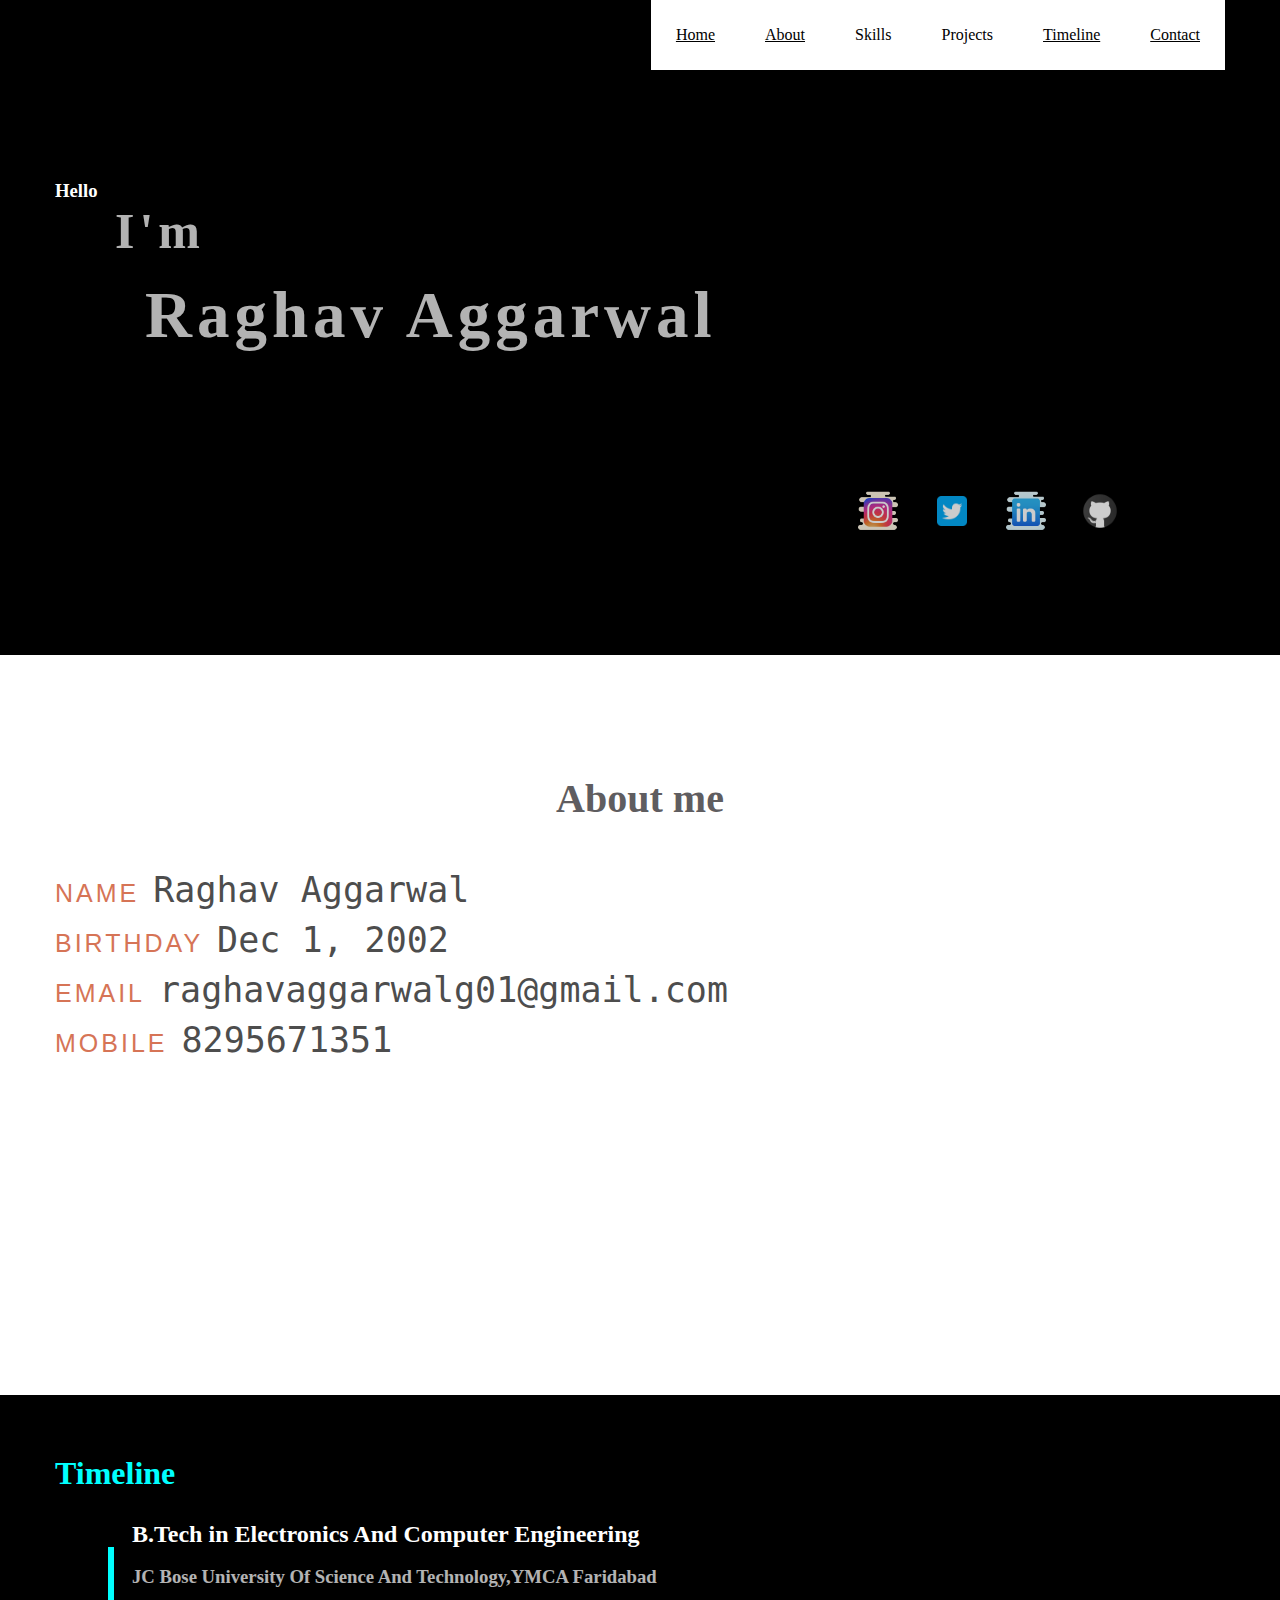
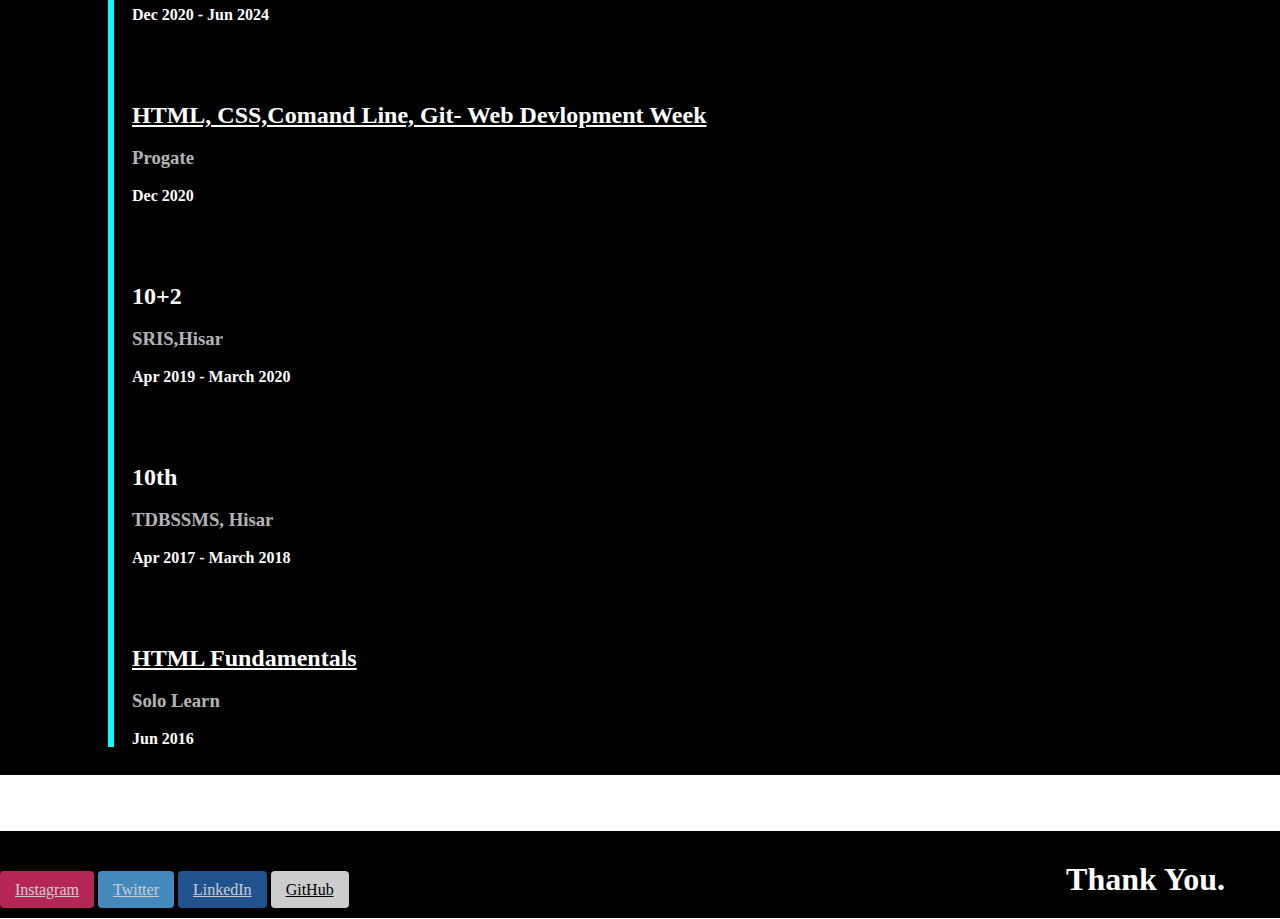
<file: index.html>
<!DOCTYPE html>
<html>
  <head>
    
    <title>My Portfolio</title>
    <link rel="stylesheet" href="mystylesheet.css">
  </head>
  <body>
   <!--
    This is for top bar
-->
    <header>
      <div class="container">
        <div class="header-right">
          <a href="#home">Home</a>
            <a href="#about">About</a>
            <a>Skills</a>
            <a>Projects</a>
            <a href="#timeline">Timeline</a>
          <a href="#contact">Contact</a>
        </div>
      </div>
    </header>

 <!--
    This is for intro
-->
    <div class="top-wrapper" id="home">
      <div class="container">
        <h3>Hello</h2>
        <h2>I'm</h2> <br>
        <h1>Raghav Aggarwal</h1>
        <br><br><br><br><br><br>
        <div class="btn-wrapper">
          <a href="https://www.instagram.com/raggarwalg01/" target="_blank" class="btn "><img src="instagram.png" width="40px"></a>
          <a href="https://twitter.com/raggarwalg01"  target="_blank" class="btn"><img src="twitter.png" width="40px"></a>
          <a href="https://www.linkedin.com/in/raghav-aggarwal-14b0a31b7/"  target="_blank" class="btn"><img src="linkedin.png" width="40px"></a>
          <a href="https://github.com/raghavaggarwalg01"  target="_blank"  class="btn"><img src="github.png" width="40px"></a>
        </div>
      </div>
    </div>

<!--
    This is for about me section
-->
    
    <div class="lesson-wrapper" id="about">
      <div class="container">
          <div class="heading">
            <h1>About me</h1>
          </div>
            <br>
          <div class="info">
            <ul>
              <li>
                  <span class="info-title">NAME</span>
                  <span class="info-detail">Raghav Aggarwal</span>
              </li>
              <li>
                  <span class="info-title">BIRTHDAY</span>
                  <span class="info-detail">Dec 1, 2002</span>
              </li>
              <li>
                  <span class="info-title">EMAIL</span>
                  <span class="info-detail">raghavaggarwalg01@gmail.com</span>
              </li>
              <li>
                  <span class="info-title">MOBILE</span>
                  <span class="info-detail">8295671351</span>
              </li>
            </ul>
          </div>
          <!-- <aside>
            <div class="profilephoto">
                <img src="profilephoto.jpg" >
            </div>
        </aside>  -->
        </div>
    </div>

<!--
    This is for timeline
-->

    <div class="message-wrapper" id="timeline">
      <div class="container">
        <div class="heading-timeline">
          <h1>Timeline</h1>


        <table>
          
          <tr>
            <th rowspan="6"><div class="vl"> </div></th>
          </tr>
          <tr>
            <td>
                <h2 class="info-head">B.Tech in Electronics And Computer Engineering</h2><br>
                <h3 class="info-data">JC Bose University Of Science And Technology,YMCA Faridabad</h3><br>
                <h4 class="info-date">Dec 2020 - Jun 2024</h4><br><br>
            </td>
          </tr>
          <tr>
            <td>
                <h2 class="info-head"><a href="https://drive.google.com/drive/folders/1D8FI_QWw90D4XyES1Ih_I2w-lIoZHcjf?usp=sharing">HTML, CSS,Comand Line, Git- Web Devlopment Week</a></h2><br>
                <h3 class="info-data">Progate</h3><br>
                <h4 class="info-date">Dec 2020</h4><br><br>
            </td>
          </tr>
          <tr>
            <td>
                <h2 class="info-head">10+2</h2><br>
                <h3 class="info-data">SRIS,Hisar</h3><br>
                <h4 class="info-date">Apr 2019 - March 2020</h4><br><br>
            </td>
          </tr>
          <tr>
            <td>
                <h2 class="info-head">10th</h2><br>
                <h3 class="info-data">TDBSSMS, Hisar</h3><br>
                <h4 class="info-date">Apr 2017 - March 2018</h4><br><br>
            </td>
          </tr>
          <tr>
            <td>
                <h2 class="info-head"><a href="https://drive.google.com/file/d/1xKrjFtvm782hupHiZbZtGtPQB0lL9-bh/view?usp=sharing">HTML Fundamentals</a></h2><br>
                <h3 class="info-data">Solo Learn</h3><br>
                <h4 class="info-date">Jun 2016</h4><br><br>
            </td>
          </tr>
            
        </table>
      </div>
    </div>

<!--
    This is for outro/ contact me
-->
    <footer>
      <div class="btn-wrapper-down" id="contact">
        <a href="https://www.instagram.com/raggarwalg01/" target="_blank" class="btn Instagram">Instagram</a>
        <a href="https://twitter.com/raggarwalg01"  target="_blank" class="btn twitter">Twitter</a>
        <a href="https://www.linkedin.com/in/raghav-aggarwal-14b0a31b7/"  target="_blank" class="btn LinkedIn">LinkedIn</a>
        <a href="https://github.com/raghavaggarwalg01"  target="_blank"  class="btn GitHub">GitHub</a>
      </div>

      <div class="container">
        <h1>Thank You.</h1>
      </div>
    </footer>
  </body>
</html>
</file>
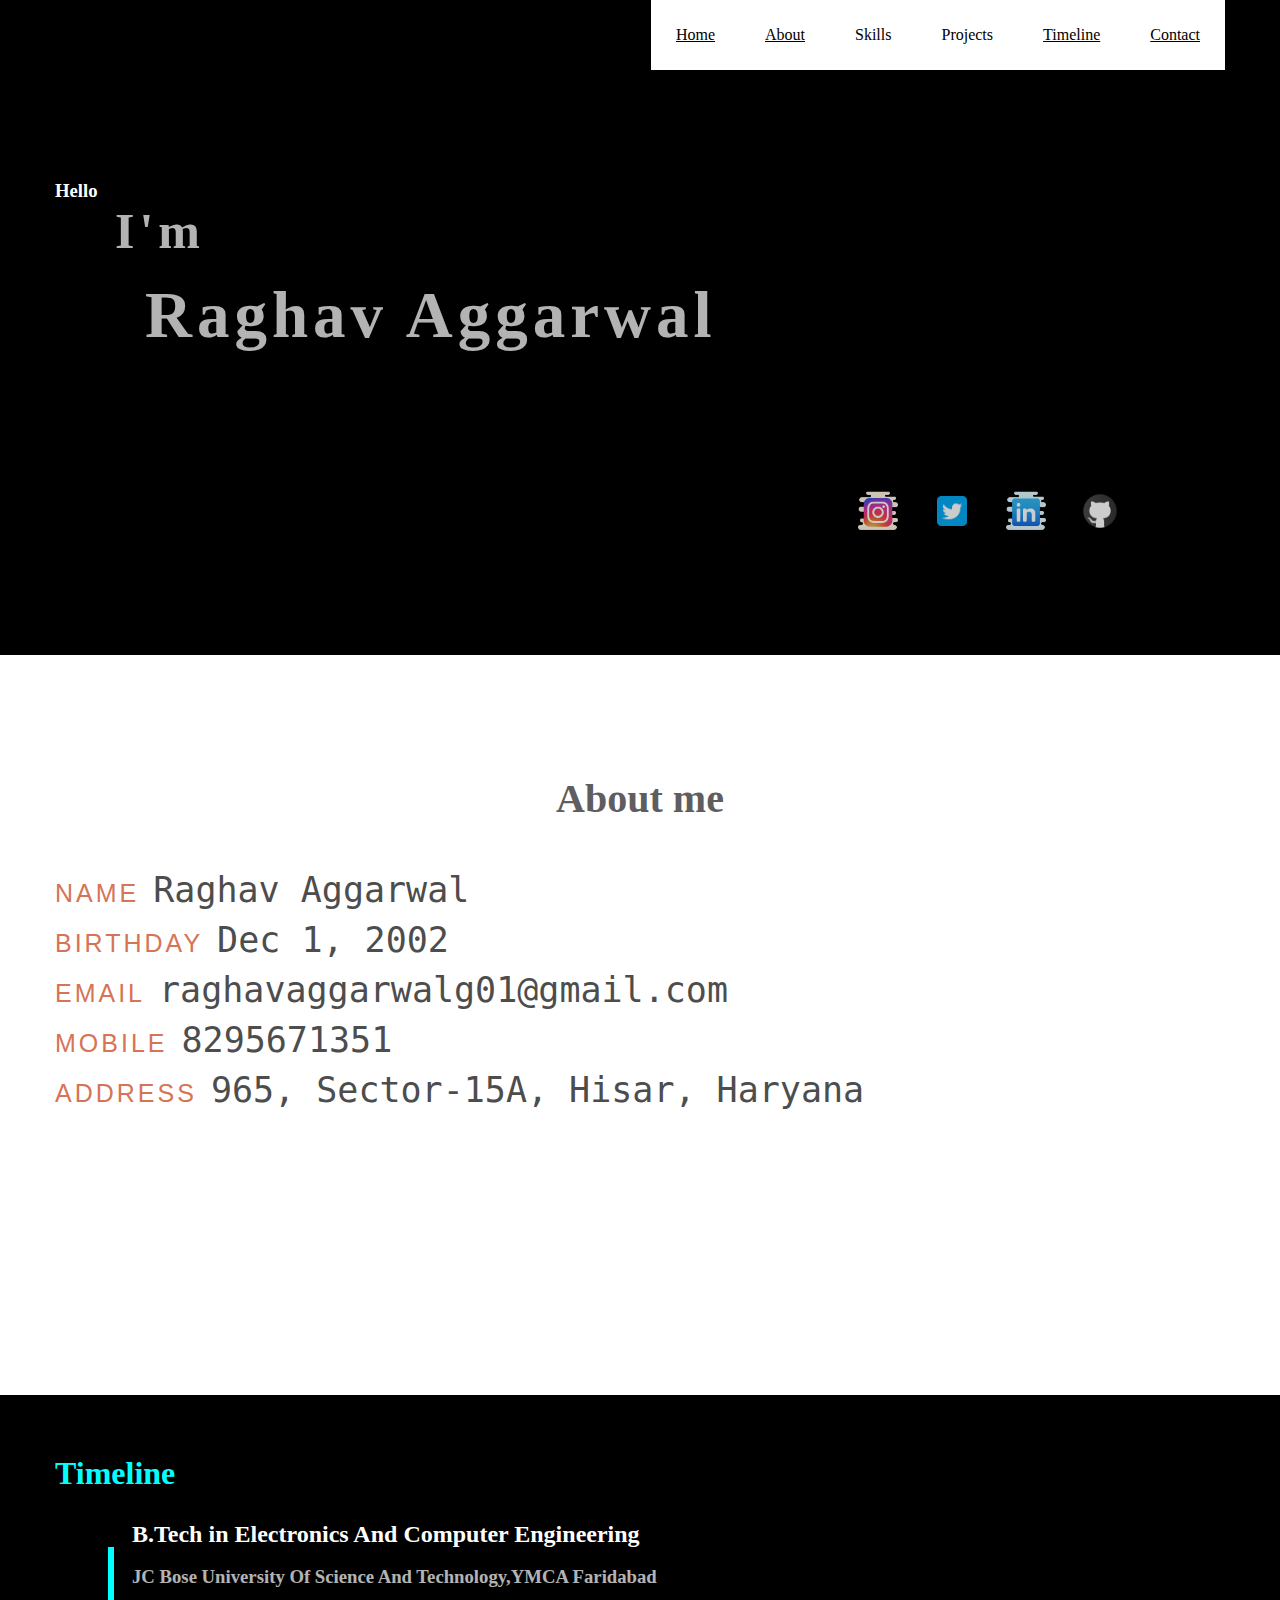
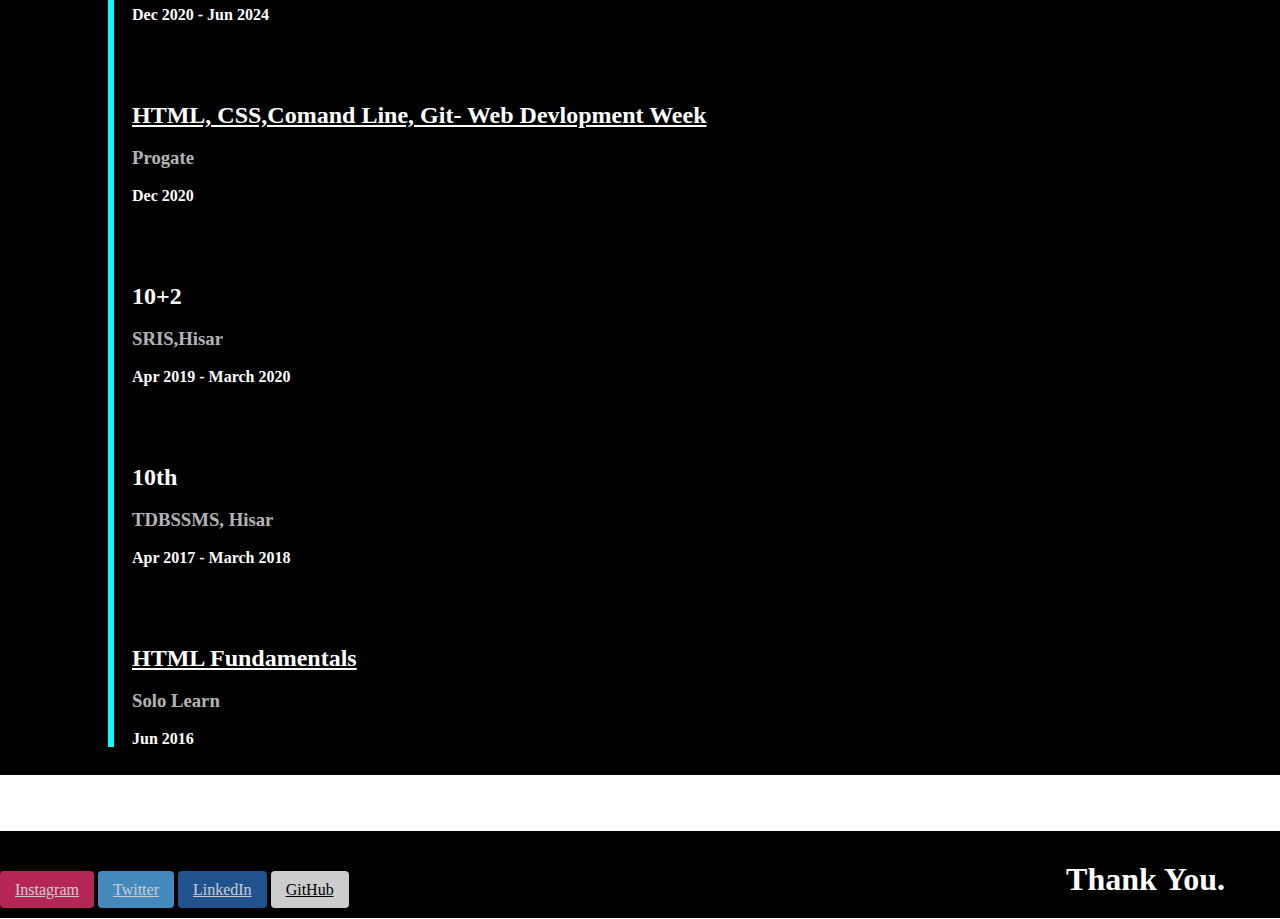
<file: portfolio.html>
<!DOCTYPE html>
<html>
  <head>
    
    <title>My Portfolio</title>
    <link rel="stylesheet" href="mystylesheet.css">
  </head>
  <body>
   <!--
    This is for top bar
-->
    <header>
      <div class="container">
        <div class="header-right">
          <a href="#home">Home</a>
            <a href="#about">About</a>
            <a>Skills</a>
            <a>Projects</a>
            <a href="#timeline">Timeline</a>
          <a href="#contact">Contact</a>
        </div>
      </div>
    </header>

 <!--
    This is for intro
-->
    <div class="top-wrapper" id="home">
      <div class="container">
        <h3>Hello</h2>
        <h2>I'm</h2> <br>
        <h1>Raghav Aggarwal</h1>
        <br><br><br><br><br><br>
        <div class="btn-wrapper">
          <a href="https://www.instagram.com/raggarwalg01/" target="_blank" class="btn "><img src="instagram.png" width="40px"></a>
          <a href="https://twitter.com/raggarwalg01"  target="_blank" class="btn"><img src="twitter.png" width="40px"></a>
          <a href="https://www.linkedin.com/in/raghav-aggarwal-14b0a31b7/"  target="_blank" class="btn"><img src="linkedin.png" width="40px"></a>
          <a href="https://github.com/raghavaggarwalg01"  target="_blank"  class="btn"><img src="github.png" width="40px"></a>
        </div>
      </div>
    </div>

<!--
    This is for about me section
-->
    
    <div class="lesson-wrapper" id="about">
      <div class="container">
          <div class="heading">
            <h1>About me</h1>
          </div>
            <br>
          <div class="info">
            <ul>
              <li>
                  <span class="info-title">NAME</span>
                  <span class="info-detail">Raghav Aggarwal</span>
              </li>
              <li>
                  <span class="info-title">BIRTHDAY</span>
                  <span class="info-detail">Dec 1, 2002</span>
              </li>
              <li>
                  <span class="info-title">EMAIL</span>
                  <span class="info-detail">raghavaggarwalg01@gmail.com</span>
              </li>
              <li>
                  <span class="info-title">MOBILE</span>
                  <span class="info-detail">8295671351</span>
              </li>
              <li>
                <span class="info-title">ADDRESS</span>
                <span class="info-detail">965, Sector-15A, Hisar, Haryana</span>
            </li>
            </ul>
          </div>
          <!-- <aside>
            <div class="profilephoto">
                <img src="profilephoto.jpg" >
            </div>
        </aside>  -->
        </div>
    </div>

<!--
    This is for timeline
-->

    <div class="message-wrapper" id="timeline">
      <div class="container">
        <div class="heading-timeline">
          <h1>Timeline</h1>


        <table>
          
          <tr>
            <th rowspan="6"><div class="vl"> </div></th>
          </tr>
          <tr>
            <td>
                <h2 class="info-head">B.Tech in Electronics And Computer Engineering</h2><br>
                <h3 class="info-data">JC Bose University Of Science And Technology,YMCA Faridabad</h3><br>
                <h4 class="info-date">Dec 2020 - Jun 2024</h4><br><br>
            </td>
          </tr>
          <tr>
            <td>
                <h2 class="info-head"><a href="https://drive.google.com/drive/folders/1D8FI_QWw90D4XyES1Ih_I2w-lIoZHcjf?usp=sharing">HTML, CSS,Comand Line, Git- Web Devlopment Week</a></h2><br>
                <h3 class="info-data">Progate</h3><br>
                <h4 class="info-date">Dec 2020</h4><br><br>
            </td>
          </tr>
          <tr>
            <td>
                <h2 class="info-head">10+2</h2><br>
                <h3 class="info-data">SRIS,Hisar</h3><br>
                <h4 class="info-date">Apr 2019 - March 2020</h4><br><br>
            </td>
          </tr>
          <tr>
            <td>
                <h2 class="info-head">10th</h2><br>
                <h3 class="info-data">TDBSSMS, Hisar</h3><br>
                <h4 class="info-date">Apr 2017 - March 2018</h4><br><br>
            </td>
          </tr>
          <tr>
            <td>
                <h2 class="info-head"><a href="https://drive.google.com/file/d/1xKrjFtvm782hupHiZbZtGtPQB0lL9-bh/view?usp=sharing">HTML Fundamentals</a></h2><br>
                <h3 class="info-data">Solo Learn</h3><br>
                <h4 class="info-date">Jun 2016</h4><br><br>
            </td>
          </tr>
            
        </table>
      </div>
    </div>

<!--
    This is for outro/ contact me
-->
    <footer>
      <div class="btn-wrapper-down" id="contact">
        <a href="https://www.instagram.com/raggarwalg01/" target="_blank" class="btn Instagram">Instagram</a>
        <a href="https://twitter.com/raggarwalg01"  target="_blank" class="btn twitter">Twitter</a>
        <a href="https://www.linkedin.com/in/raghav-aggarwal-14b0a31b7/"  target="_blank" class="btn LinkedIn">LinkedIn</a>
        <a href="https://github.com/raghavaggarwalg01"  target="_blank"  class="btn GitHub">GitHub</a>
      </div>

      <div class="container">
        <h1>Thank You.</h1>
      </div>
    </footer>
  </body>
</html>
</file>
<file: mystylesheet.css>
html, body,
ul, ol, li,
h1, h2, h3, h4, h5, h6, p, div {
  margin: 0;
  padding: 0;
}

body {
  font-family:"Times New Roman";
}

.container {
  width: 1170px;
  margin: 0 auto;
} 

/*  This is for top bar
  */
header {
  height: 70px;
  width: 100%;
  background-color: rgba(0, 0, 0, 0.9);
  position: fixed;
  top: 0;
  z-index: 10;
}
.header-right {
  float: right;
  background-color: rgb(255, 255, 255);
}
.header-right:hover {

}
.header-right a {
  line-height: 70px;
  padding: 0 25px;
  color: black;
  float: left;

}

/*  This is for Intro
  */

.top-wrapper {
  padding: 180px 0 100px 0;
  /* background-image: url(download.jfif); */
  background-size: contain;
  color: white; 
  background-color: black;
}
.top-wrapper h1 {
  opacity: 0.7;
  font-size: 65px;
  letter-spacing: 5px;
  margin-bottom: 10px;
  margin-left: 90px;
  text-align: left;
}
.top-wrapper h2 {
  opacity: 0.7;
  font-size: 50px;
  letter-spacing: 5px;
  margin-left: 60px;
  text-align: left;
}



.btn-wrapper {
  margin: 20px 0;
  margin-right: 90px;
  text-align: right;
}
.btn {
  padding: 10px 15px;
  color: white;
  opacity: 0.8;
  border-radius: 4px;
}
.btn:hover {
  opacity: 1;
}



/*  This is for about me section
  */
.lesson-wrapper {
  height: 600px;
  padding-top: 60px;
  padding-bottom: 80px;
  /*background-color: #2fbee238;
  */  
}

.heading {
  padding-top: 60px;
  padding-bottom: 30px;
  color: #5f5d60;
}
.heading h1{
  text-align: center;
  font-size: 40px;
}
.lesson {
  float: left;
  width: 25%;
}

.info{
  text-align: left;
  width: 70%;
}

li {
  list-style: none;
  padding-bottom: 10px;
}
.info-title{
  color: #d67456;
  font-family: sans-serif;
  letter-spacing: 3px;
  margin-right: 10px;
  font-size: 25px;
}

.info-detail{
  color: #4d4d4d;
  font-size: 35px;
  font-family: "monospace";
}
.profilephoto {
width: 30%;
}


/*  This is for timeline
  */
  .message-wrapper {
    height: 900px;
    padding-bottom: 80px;
    background-color: #000000;

  }

   td {
    padding: 15px;
    
  }

  .vl {
    border-left: 6px solid aqua;
    height: 800px; 
    margin-left: 50px;
  }

  .heading-timeline {
    padding-top: 60px;
    padding-bottom: 30px;
    color: aqua;
  }
  .heading-timeline a {
    color: #FFFFFF;
  }
  .info-head{
    padding-top: 10px;
    color: #FFFFFF  ;
  }
  
  .info-data{
    color: #FFFFFF  ;
    opacity: 0.7;
  }
  .info-date{
    color: #FFFFFF  ;
  }



/*  This is for outro/ contact me
  */
footer {
  padding-top: 30px;
  padding-bottom: 20px;
  text-align: right;
  background-color: black;
  color: #FFFFFF;
}

.btn-wrapper-down {
  margin: 20px 0;
  margin-right: 90px;
  text-align: right;
  float: left;
}

.Instagram {
  background-color: #E1306C;
}
.LinkedIn {
  background-color:#2867B2;  
}
.twitter {
  background-color: #55acee;
}
.GitHub{
 color: #000000;
 background-color:#FFFFFF; 
}
</file>
